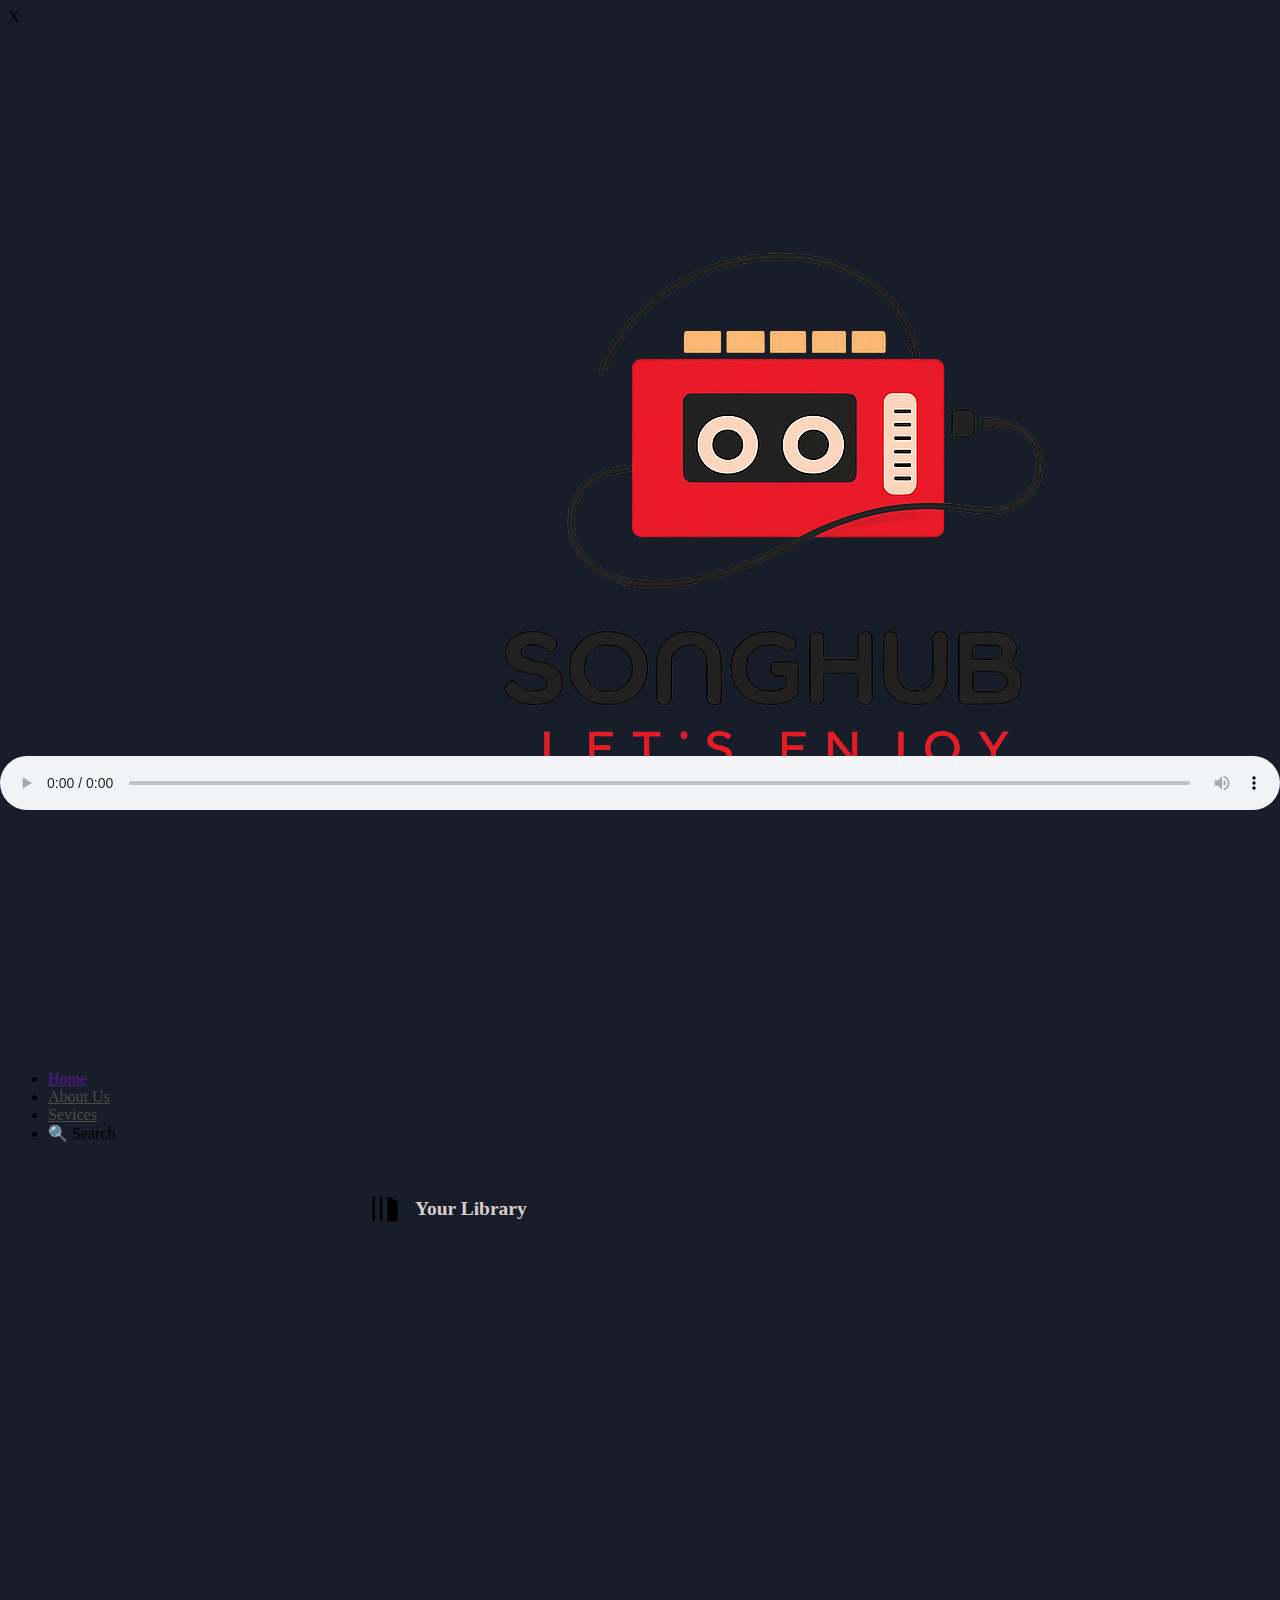
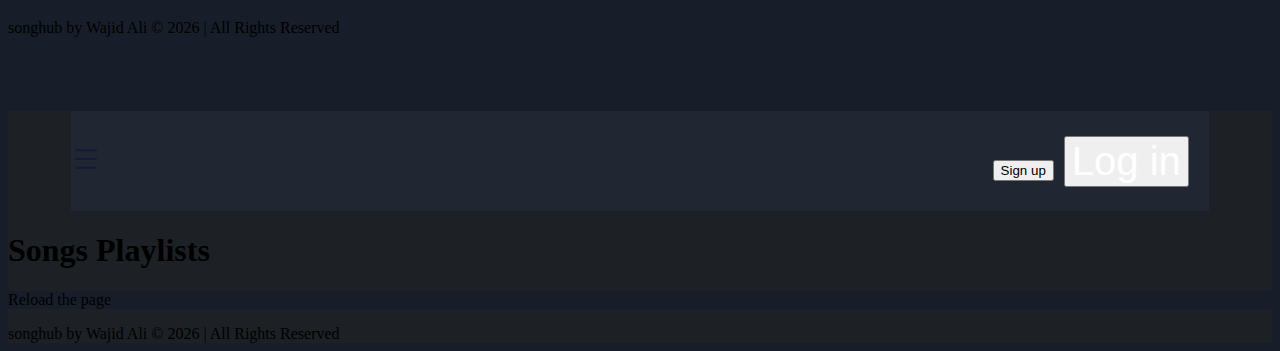
<file: index.html>
<!DOCTYPE html>
<html lang="en">

<head>
    <meta charset="UTF-8">
    <meta name="viewport" content="width=device-width, initial-scale=1.0">
    <title>Songhub for everyone</title>
    <link rel="icon" type="image/png" href="favicon/favicon2.ico.png">
    <!-- /logo4_v2.png
 -->






    <link rel="stylesheet" href="css/style.css">

</head>

<body>

    <div class="container flex bg-black">

        <!-- ===== LEFT ===== -->
        <div class="left">

            <div style=" background-color: #171e29;"  class="home bg-grey rounded m-1 p-1">
                <div class="hamburger-close">X</div>

                <div class="logo">
                    <img src="images/head_logo.png" alt="logo">
                </div>

                <ul>
                    <li>
                        <a href="">Home</a>
                    </li>
                    <li>
                        <a style="color: rgb(75, 75, 72);" href="13.html">About Us</a>
                    </li>
                    <li>
                        <a style="color: rgb(75, 75, 72);" href="">Sevices</a>
                    </li>

                    <li class="search_btn">
                        🔍 Search
                    </li>
                </ul>

                <!-- SEARCH BOX (UL se bahar) -->
                <div class="search-box">
                    <input id="searchInput" placeholder="Search song (love, rock...)">
                    <button class="h" onclick="searchSongs()">Search</button>
                    <button class="search-box-close">X</button>
                </div>
            </div>

            <!-- ===== Library ===== -->
            <div style=" background-color: #171e29;"  class="library bg-grey rounded m-1 p-1">

                <div class="heading">
                    <img class="invert" src="images/playlist.svg" alt="">
                    <h2>Your Library</h2>

                </div>

                <div class="songList">
                    <ul class="w">



                    </ul>
                </div>

                <footer>songhub by Wajid Ali &copy; 2026 | All Rights Reserved
                </footer>
            </div>
        </div>

        <!-- ===== RIGHT ===== -->
        <div style="    background-color: #1d2025;
" class="right bg-grey rounded">

            <div class="header">
                <div class="hamburgerContainer">

                    <img width="30" class="invert hamburger" src="images/hamburger.svg" alt="">
                </div>


                <div class="buttons">
                    <button class="signupbtn">Sign up</button>
                    <button class="loginbtn">Log in</button>
                </div>
            </div>

            <div class="spotifyPlaylists">
                <h1>Songs Playlists</h1>

                <!-- SONG CARDS -->
                <div style=" background-color: #171e29;"  id="songs" class="songs"></div>



                <footer>songhub by Wajid Ali &copy; 2026 | All Rights Reserved
                </footer>
            </div>

            <!-- PLAYBAR -->
            <div class="playbar">
                <audio id="audioPlayer" controls></audio>
            </div>

        </div>

    </div>

    <script src="script.js"></script>
</body>

</html>
</file>
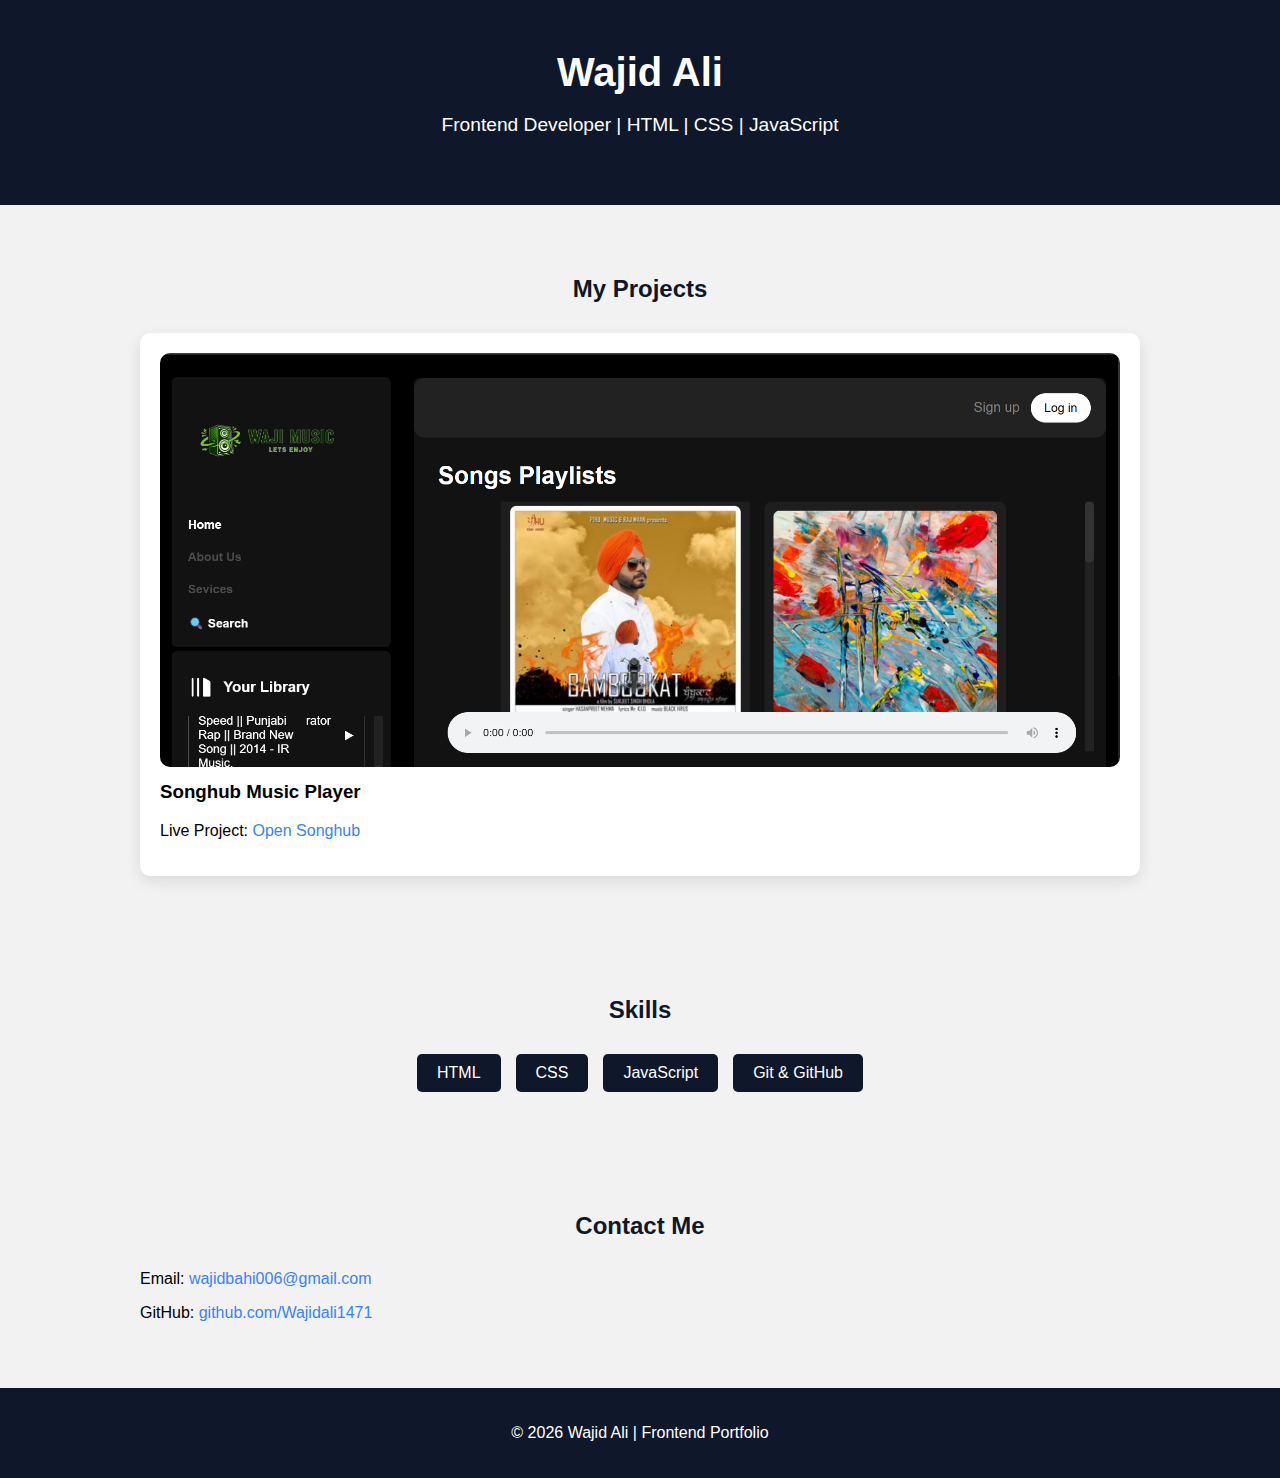
<file: My Protofile/index.html>
<!DOCTYPE html>
<html lang="en">
<head>
    <meta charset="UTF-8">
    <meta name="viewport" content="width=device-width, initial-scale=1.0">
    <title>Wajid Ali - Frontend Portfolio</title>
    <!-- Favicon -->
<link rel="icon" type="image/png" href="images/favicon.png">
    <style>
        body { font-family: Arial, sans-serif; margin: 0; padding: 0; background: #f2f2f2; }
        header { background: #0f172a; color: white; text-align: center; padding: 50px 0; }
        header h1 { margin: 0; font-size: 2.5rem; }
        header p { font-size: 1.2rem; }
        section { padding: 50px 20px; max-width: 1000px; margin: auto; }
        h2 { text-align: center; margin-bottom: 30px; color: #0f172a; }
        .projects { display: grid; grid-template-columns: repeat(auto-fit, minmax(300px, 1fr)); gap: 20px; }
        .project { background: white; padding: 20px; border-radius: 10px; box-shadow: 0 5px 15px rgba(0,0,0,0.1); }
        .project img { width: 100%; border-radius: 10px; }
        .project h3 { margin-top: 10px; }
        .skills { display: flex; flex-wrap: wrap; justify-content: center; gap: 15px; }
        .skill { background: #0f172a; color: white; padding: 10px 20px; border-radius: 5px; }
        footer { background: #0f172a; color: white; text-align: center; padding: 20px 0; }
        a { color: #3b82f6; text-decoration: none; }
    </style>
</head>
<body>

<header>
    <h1>Wajid Ali</h1>
    <p>Frontend Developer | HTML | CSS | JavaScript</p>
</header>

<section>
    <h2>My Projects</h2>
    <div class="projects">
        <div class="project">
            <img src="images/Songhub.png" alt="Songhub Music Player">
            <h3>Songhub Music Player</h3>
            <p>Live Project: <a href="https://Wajidali1471.github.io/Songhub/" target="_blank">Open Songhub</a></p>
        </div>
        <!-- Add more projects here -->
    </div>
</section>

<section>
    <h2>Skills</h2>
    <div class="skills">
        <div class="skill">HTML</div>
        <div class="skill">CSS</div>
        <div class="skill">JavaScript</div>
        <div class="skill">Git & GitHub</div>
    </div>
</section>

<section>
    <h2>Contact Me</h2>
    <p>Email: <a href="mailto:wajidbahi006@gmail.com">wajidbahi006@gmail.com</a></p>
    <p>GitHub: <a href="https://github.com/Wajidali1471" target="_blank">github.com/Wajidali1471</a></p>
</section>

<footer>
    <p>&copy; 2026 Wajid Ali | Frontend Portfolio</p>
</footer>

</body>
</html>
</file>
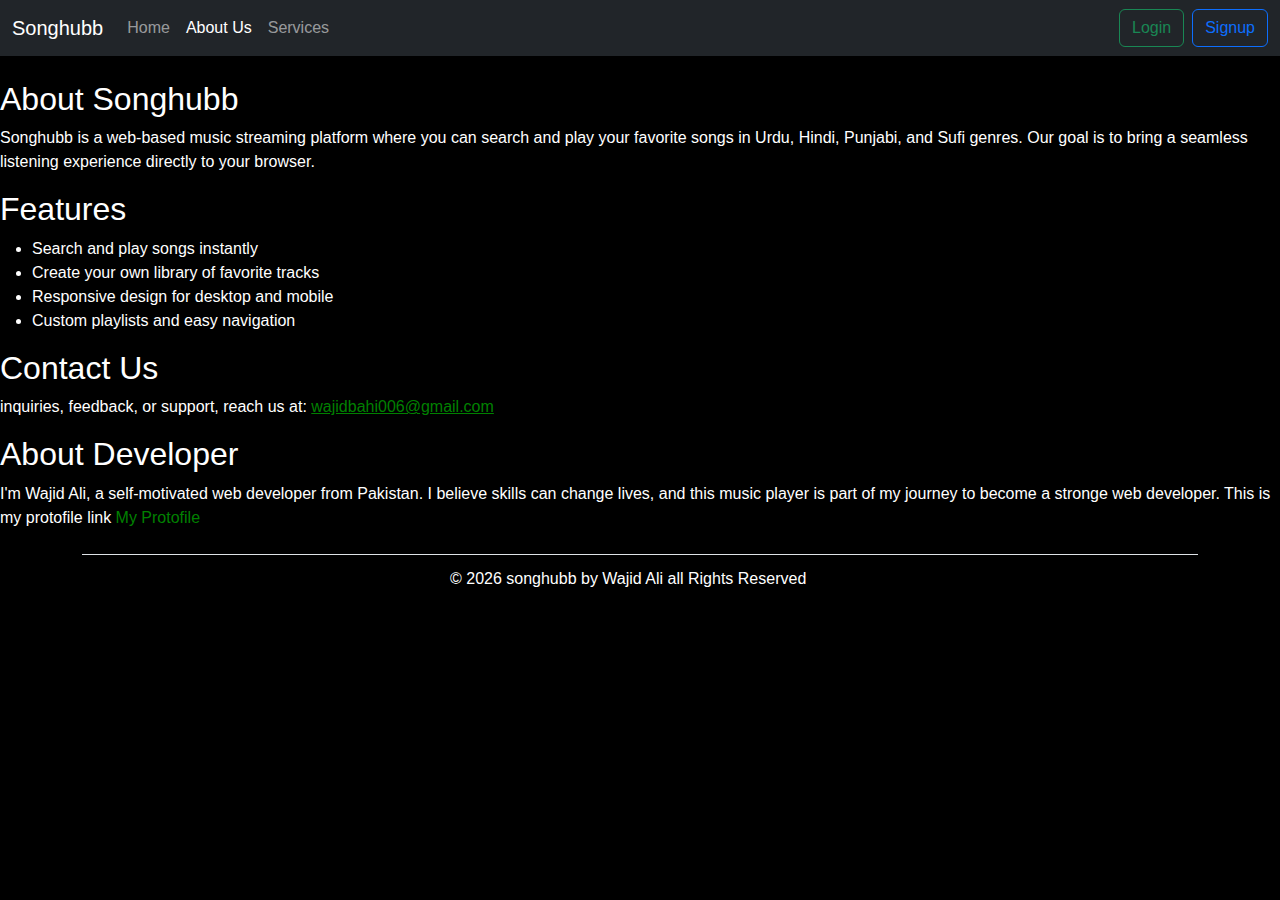
<file: about.html>
<!DOCTYPE html>
<html lang="en">

<head>
    <meta charset="UTF-8">
    <meta name="viewport" content="width=device-width, initial-scale=1.0">
        <link rel="icon" type="image/png" href="images/favicon.png">

    <title>about songhubb  </title>
    <link href="https://cdn.jsdelivr.net/npm/bootstrap@5.3.8/dist/css/bootstrap.min.css" rel="stylesheet">
    <link rel="stylesheet" href="css/app.css">

</head>

<body>
    <nav id="navbar" class="navbar mb-4 navbar-expand-lg navbar-dark bg-dark">
        <div class="container-fluid">
            <a class="navbar-brand" href="#">Songhubb</a>
            <button class="navbar-toggler navbar-toggler-dark bg-dark" type="button" data-bs-toggle="collapse"
                data-bs-target="#navbarScroll" aria-controls="navbarScroll" aria-expanded="false"
                aria-label="Toggle navigation">
                <span class="navbar-toggler-icon"></span>
            </button>
            <div class="collapse navbar-collapse" id="navbarScroll">
                <ul class="navbar-nav me-auto my-2 my-lg-0 navbar-nav-scroll" style="--bs-scroll-height: 100px;">

                    <li class="nav-item">
                        <a class="nav-link " aria-current="page" href="index.html">Home</a>
                    </li>
                    <li class="nav-item">

                        <a class="nav-link active disabled" aria-current="page" href="about.html">About Us</a>
                    </li>



                    <li class="nav-item">
                        <a class="nav-link " href="#">Services</a>
                    </li>


                </ul>

                <div class="d-flex align-items-center">
                   
                     <button class="btn btn-outline-success me-2 " data-bs-toggle="modal"
                        data-bs-target="#Wajid">Login</button>

                    <button class="btn btn-outline-primary">Signup</button>
                </div>



            </div>
        </div>

    </nav>
        <div class="modal fade" id="Wajid" data-bs-backdrop="static" data-bs-keyboard="false" tabindex="-1"
        aria-labelledby="staticBackdropLabel" aria-hidden="true">
        <div class="modal-dialog">
            <div class="modal-content">
                <div class="modal-header">
                    <h1 class="modal-title fs-5" id="staticBackdropLabel">Login</h1>
                    <button type="button" class="btn-close" data-bs-dismiss="modal" aria-label="Close"></button>
                </div>
                <div class="modal-body">



                    <form class="row g-3">
                        <!-- Name Fields -->
                        <div class="col-md-6">
                            <input type="text" class="form-control" placeholder="First Name" aria-label="First Name"
                                required>
                        </div>
                        <div class="col-md-6">
                            <input type="text" class="form-control" placeholder="Last Name" aria-label="Last Name"
                                required>
                        </div>

                        <!-- Email -->
                        <div class="col-12">
                            <label for="inputEmail" class="form-label">Email</label>
                            <input type="email" class="form-control" id="inputEmail" required>
                        </div>

                        <!-- Password -->
                        <div class="col-md-6">
                            <label for="inputPassword" class="form-label">Password</label>
                            <input type="password" class="form-control" id="inputPassword" required>
                        </div>
                        <div class="col-md-6">
                            <label for="inputConfirmPassword" class="form-label">Confirm Password</label>
                            <input type="password" class="form-control" id="inputConfirmPassword" required>
                        </div>

                        <!-- Gender -->
                        <div class="col-12">
                            <label class="form-label">Gender</label>
                            <div class="form-check">
                                <input class="form-check-input" type="radio" name="gender" id="female" value="Female"
                                    required>
                                <label class="form-check-label" for="female">Female</label>
                            </div>
                            <div class="form-check">
                                <input class="form-check-input" type="radio" name="gender" id="male" value="Male"
                                    required>
                                <label class="form-check-label" for="male">Male</label>
                            </div>
                        </div>

                        <!-- Query / Interest -->


                        <!-- Zip Code -->
                        <div class="col-md-6">
                            <label for="inputZip" class="form-label">Why You want to use song hub</label>
                            <input type="text" class="form-control" id="inputZip">
                        </div>

                        <!-- Terms Checkbox -->
                        <div class="col-12">
                            <div class="form-check">
                                <input class="form-check-input" type="checkbox" id="termsCheck" required>
                                <label class="form-check-label" for="termsCheck">
                                    I agree to the terms and conditions
                                </label>
                            </div>
                        </div>

                        <!-- Submit Button -->
                        <div class="col-12">
                            <button type="submit" class="btn btn-primary">Sign Up</button>
                        </div>
                    </form>


                </div>
                <div class="modal-footer">
                    <button type="button" class="btn btn-secondary" data-bs-dismiss="modal">Close</button>
                </div>
            </div>
        </div>
    </div>
<div class="contain my-3">
        <!-- Another Featurette -->
        <div class="project   mb-3 ">
            <h2 class="    projects_heading  ">

                About Songhubb
            </h2>


            <p class="lad">
                Songhubb is a web-based music streaming platform where you can search and play your favorite songs
                in Urdu, Hindi, Punjabi, and Sufi genres. Our goal is to bring a seamless listening experience
                directly to your browser.
            </p>

        </div>
        <div class="project   mb-3 ">
            <h2 class="    projects_heading  ">
                Features
            </h2>



            <div class="box">
                <ul>
                    <li>Search and play songs instantly</li>
                    <li>Create your own library of favorite tracks</li>
                    <li>Responsive design for desktop and mobile</li>
                    <li>Custom playlists and easy navigation</li>
                </ul>
            </div>
        </div>

        <!-- </div> -->
        <div class="project  mb-3 ">
            <h2 class="    projects_heading  ">
                Contact Us
            </h2>

            <p class="lad"> inquiries, feedback, or support, reach us at: <a style="color: green;"
                    href="#">wajidbahi006@gmail.com</a></p>


        </div>
        <div class="project  mb-3 ">
            <h2 class="    projects_heading  ">

                About Developer
            </h2>


            <p class="lad">
                I'm Wajid Ali, a self-motivated web developer from Pakistan. I believe skills can change lives, and this
                music player is part of my journey to become a stronge web developer. This is my protofile link <a style="color: green; text-decoration: none;" href="protofile/protofile.html">My Protofile</a>
            </p>

        </div>

    </div>

    </div>

   <div class="container">
        <footer class="d-flex flex-wrap justify-content-center align-items-center py-3 my-4 border-top">
            <div class="col-md-4 d-flex align-items-center"> <a href="/"
                    class="mb-3 me-2 mb-md-0 text-body-light text-decoration-none lh-1"
                    aria-label="Bootstrap" style="color: white;">&copy; 2026 songhubb by Wajid Ali all Rights Reserved </span> </div>
           
        </footer>
    </div>


    <script src="https://cdn.jsdelivr.net/npm/bootstrap@5.3.8/dist/js/bootstrap.bundle.min.js"></script>
    <script src="js/app.js"></script>
</body>

</html>
</file>
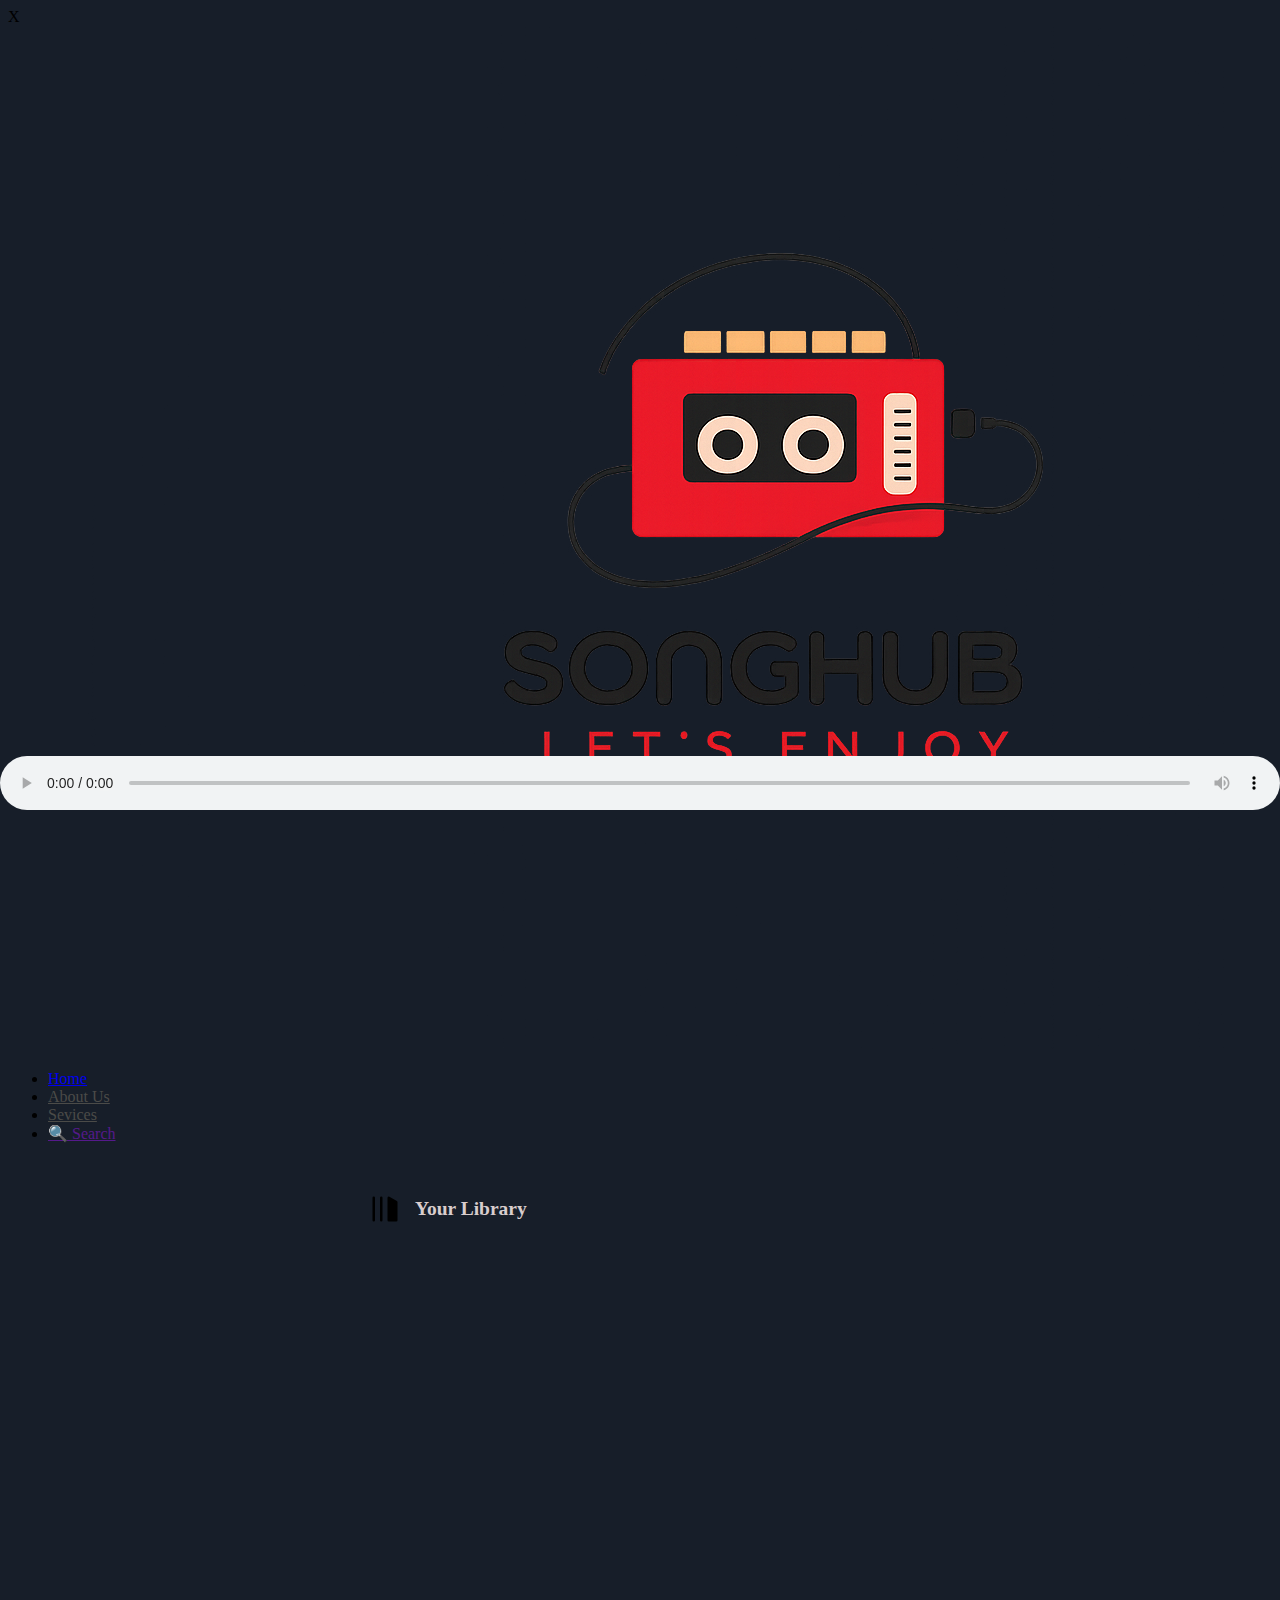
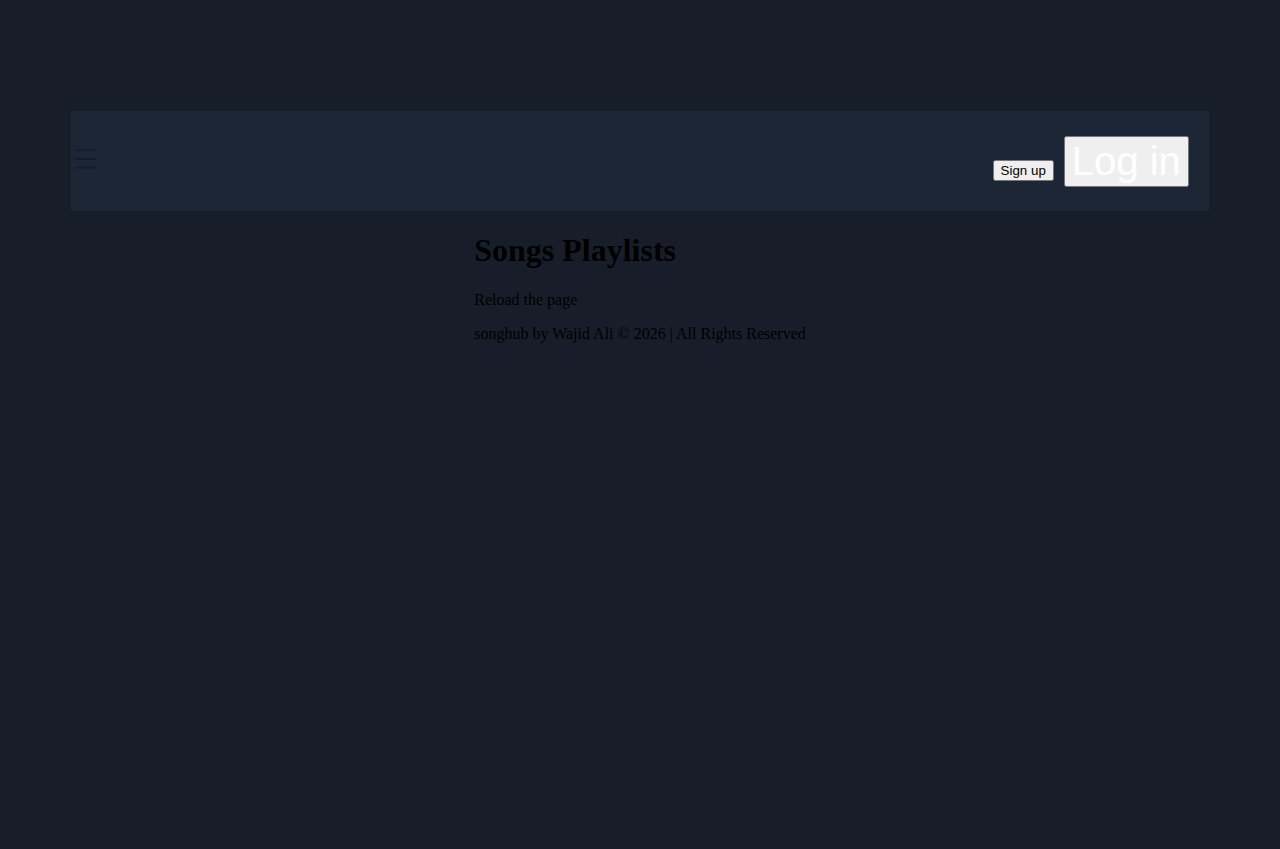
<file: index.html.html>
<!DOCTYPE html>
<html lang="en">

<head>
    <meta charset="UTF-8">
    <meta name="viewport" content="width=device-width, initial-scale=1.0">
    <title>Songhubb for every one</title>
    <link rel="icon" type="image/png" href="favicon/favicon2.ico.png">





    <link rel="stylesheet" href="css/style.css">

 
        
</head>

<body>

    <div class="container flex bg-black">

        <!-- ===== LEFT ===== -->
        <div class="left">

            <div style=" background-color: #171e29;" class="home bg-grey rounded m-1 p-1">
                <div class="hamburger-close">X</div>

                <div class="logo">
                    <img src="images/head_logo.png" alt="logo">
                </div>

                <ul>
                    <li>
                        <a  href="index.html">Home</a>
                    </li>
                    <li>
                        <a style="color: rgb(75, 75, 72);" href="about.html">About Us</a>
                    </li>
                    <li>
                        <a style="color: rgb(75, 75, 72);" href="*">Sevices</a>
                    </li>



                    <li>
                        <a class="search_btn" href="">🔍 Search</a>
                    </li>

                </ul>
                <div class="search-box">
                    <input id="searchInput" placeholder="Search song (love, rock...)">
                    <button class="h" onclick="searchSongs()">Search</button>
                    <button class="search-box-close">X</button>
                </div>

                <!-- SEARCH BOX (UL se bahar) -->

            </div>

            <!-- ===== Library ===== -->
            <div style=" background-color: #171e29;" class="library bg-grey rounded m-1 p-1">

                <div class="heading">
                    <img class="invert" src="images/playlist.svg" alt="">
                    <h2>Your Library</h2>

                </div>

                <div class="songList">
                    <ul class="w">



                    </ul>
                </div>







            </div>
        </div>

        <!-- ===== RIGHT ===== -->
        <div class="right bg-grey rounded">

            <div class="header">
                <div class="hamburgerContainer">

                    <img width="30" class="invert hamburger" src="images/hamburger.svg" alt="">
                </div>


                <div class="buttons">
                    <button class="signupbtn">Sign up</button>
                    <button class="loginbtn">Log in</button>
                </div>
            </div>


            <div class="container2">
                <!-- Right Box Content -->


                <div class="spotifyPlaylists">
                    <h1>Songs Playlists</h1>

                    <!-- SONG CARDS -->
                    <div style=" background-color: #171e29;" id="songs" class="songs"></div>



                    <footer>songhub by Wajid Ali &copy; 2026 | All Rights Reserved
                    </footer>


                </div>
               
            </div>
              
        </div>
         <div class="playbar">
                    <audio id="audioPlayer" controls></audio>
                </div>
    </div>
             
    <script src="script.js"></script>
    
</body>


</html>
</file>
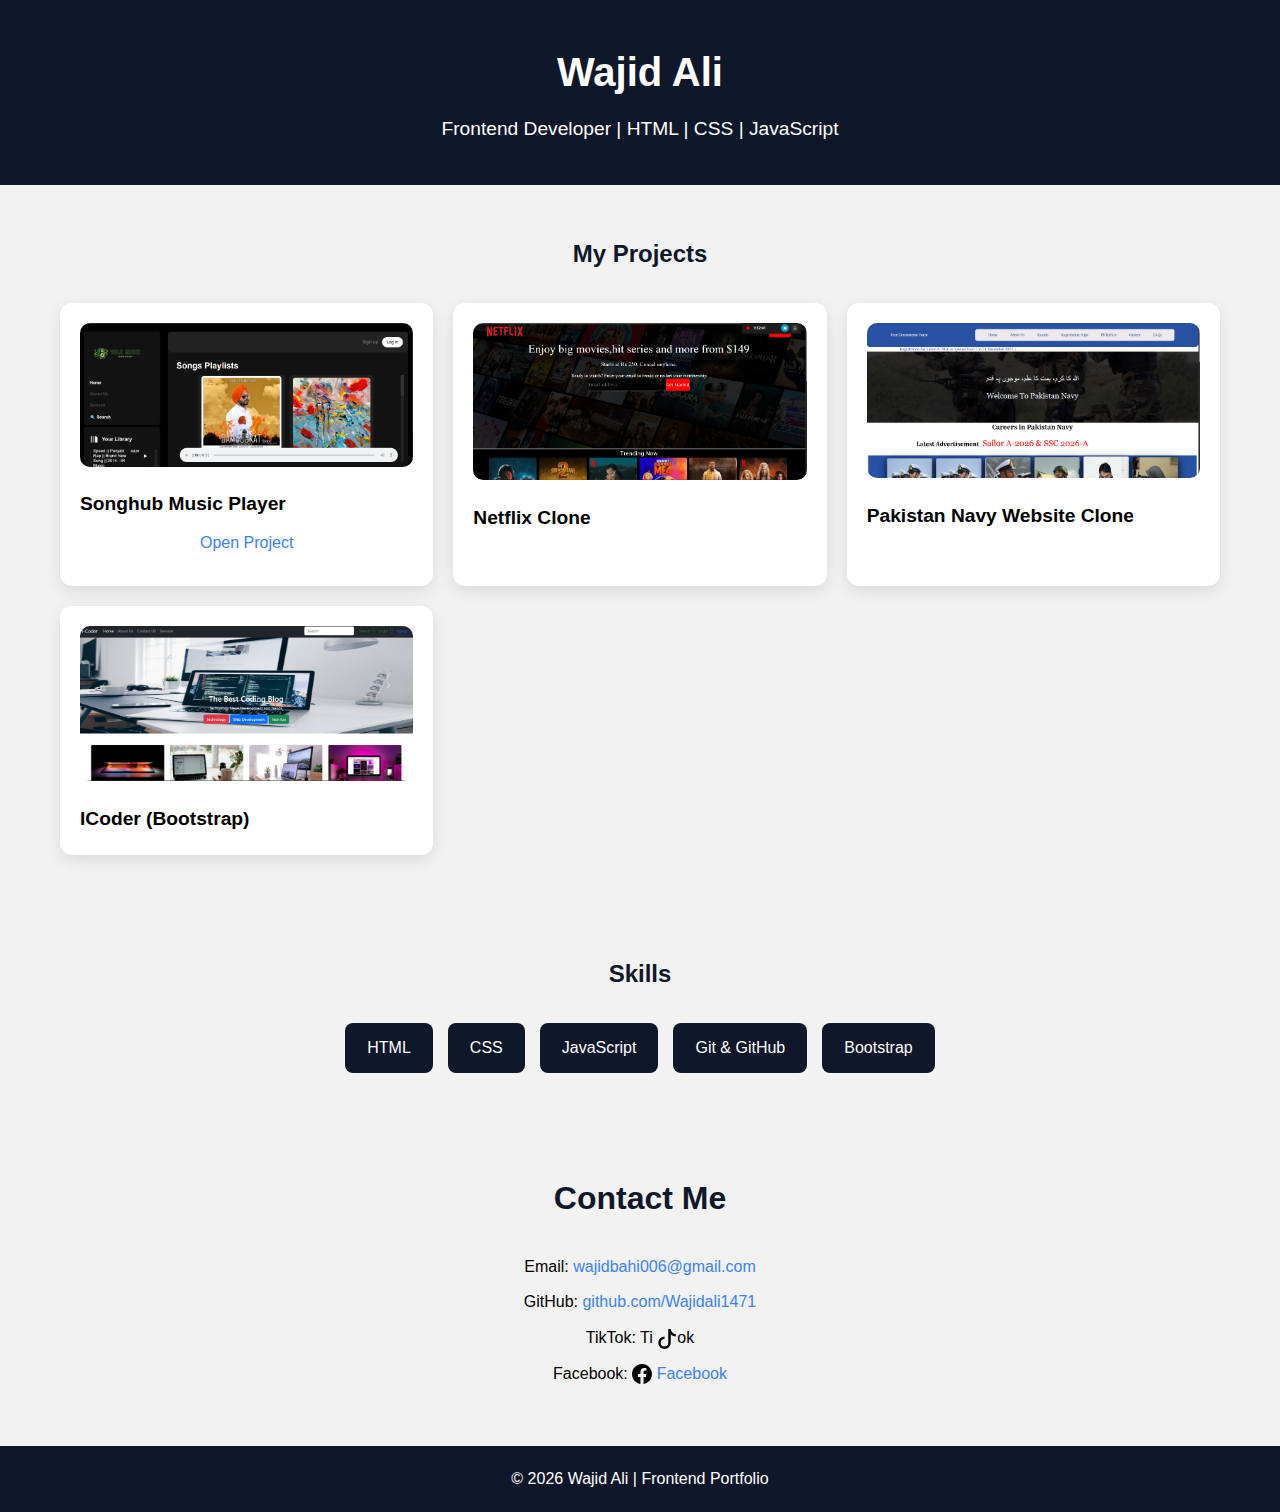
<file: My Protofile/protofile.html>
<!DOCTYPE html>
<html lang="en">
<head>
<meta charset="UTF-8">
<meta name="viewport" content="width=device-width, initial-scale=1.0">
<title>Wajid Ali - Frontend Portfolio</title>

<link rel="icon" type="image/png" href="images/favicon.png">

<style>
/* ===== RESET ===== */
*{
    margin:0;
    padding:0;
    box-sizing:border-box;
}

body{
    font-family: Arial, sans-serif;
    background:#f2f2f2;
    line-height:1.6;
}

/* ===== HEADER ===== */
header{
    background:#0f172a;
    color:white;
    text-align:center;
    padding:40px 20px;
}

header h1{
    font-size:2.5rem;
}

header p{
    font-size:1.2rem;
    margin-top:10px;
}

/* ===== SECTIONS ===== */
section{
    padding:50px 20px;
    max-width:1200px;
    margin:auto;
}

h2{
    text-align:center;
    margin-bottom:30px;
    color:#0f172a;
}

/* ===== PROJECTS ===== */
.projects{
    display:grid;
    grid-template-columns:repeat(auto-fit,minmax(280px,1fr));
    gap:20px;
}

.project{
    background:white;
    padding:20px;
    border-radius:12px;
    box-shadow:0 5px 15px rgba(0,0,0,0.1);
    transition:transform .3s ease;
}

.project:hover{
    transform:translateY(-5px);
}

.project img{
    width:100%;
    height:auto;
    border-radius:10px;
}

.project h3{
    margin-top:15px;
    font-size:1.2rem;
}

.project p{
    margin-top:10px;
    font-size:1rem;
}

/* ===== SKILLS ===== */
.skills{
    display:flex;
    flex-wrap:wrap;
    justify-content:center;
    gap:15px;
}

.skill{
    background:#0f172a;
    color:white;
    padding:12px 22px;
    border-radius:8px;
    font-size:1rem;
}

/* ===== CONTACT ===== */
.content{
    font-size:2rem;
}

section p{
    text-align:center;
    font-size:1rem;
    margin:10px 0;
}

a{
    color:#3b82f6;
    text-decoration:none;
}

a:hover{
    text-decoration:underline;
}

.social-link img,
.tiktok-link img{
    width:20px;
    vertical-align:middle;
}

/* ===== FOOTER ===== */
footer{
    background:#0f172a;
    color:white;
    text-align:center;
    padding:20px;
    font-size:1rem;
}

/* ===== MOBILE ===== */
@media (max-width:768px){
    header h1{
        font-size:2rem;
    }

    header p{
        font-size:1.1rem;
    }

    h2{
        font-size:1.8rem;
    }

    .project h3{
        font-size:1.1rem;
    }

    .project p{
        font-size:1rem;
    }

    .skill{
        font-size:0.95rem;
    }

    section p{
        font-size:1rem;
    }
}

/* ===== SMALL MOBILE ===== */
@media (max-width:480px){
    header h1{
        font-size:1.8rem;
    }

    header p{
        font-size:1rem;
    }

    .skills{
        gap:10px;
    }

    .skill{
        padding:10px 18px;
    }
}
</style>
</head>

<body>

<header>
    <h1>Wajid Ali</h1>
    <p>Frontend Developer | HTML | CSS | JavaScript</p>
</header>

<section>
    <h2>My Projects</h2>
    <div class="projects">
        <div class="project">
            <img src="images/Songhub.png">
            <h3>Songhub Music Player</h3>
            <p><a href="https://Wajidali1471.github.io/Songhub/" target="_blank">Open Project</a></p>
        </div>

        <div class="project">
            <img src="images/netflix.png">
            <h3>Netflix Clone</h3>
        </div>

        <div class="project">
            <img src="images/Pk_Navy.png">
            <h3>Pakistan Navy Website Clone</h3>
        </div>

        <div class="project">
            <img src="images/icoder.png">
            <h3>ICoder (Bootstrap)</h3>
        </div>
    </div>
</section>

<section>
    <h2>Skills</h2>
    <div class="skills">
        <div class="skill">HTML</div>
        <div class="skill">CSS</div>
        <div class="skill">JavaScript</div>
        <div class="skill">Git & GitHub</div>
        <div class="skill">Bootstrap</div>
    </div>
</section>

<section>
    <h2 class="content">Contact Me</h2>
    <p>Email: <a href="mailto:wajidbahi006@gmail.com">wajidbahi006@gmail.com</a></p>
    <p>GitHub: <a href="https://github.com/Wajidali1471" target="_blank">github.com/Wajidali1471</a></p>

    <p>
        TikTok:
        <a style="color: black;" class="tiktok-link" href="https://www.tiktok.com/@wajid_khan032" target="_blank">
          Ti  <img src="images/tiktok.svg">ok
        </a>
    </p>

    <p>
        Facebook:
        <a class="social-link" href="https://www.facebook.com/Meda Sohna Punjab" target="_blank">
            <img src="images/facebook.svg"> Facebook
        </a>
    </p>
</section>

<footer>
    <p>© 2026 Wajid Ali | Frontend Portfolio</p>
</footer>

</body>
</html>
</file>
<file: css/style.css>
body{
                background-color: #171e29;

}
#navbar {
    background-color: #2c3e5b;
}

#hover_logo {
    position: absolute;
    bottom: 10%;
    left: 80%;
    /* horizontally center */
    transform: translateX(-50%);
    /* exact center */
    width: 250px;
    opacity: 0;
    transition: opacity 0.5s ease, bottom 0.5s ease;
    pointer-events: none;
    /* prevent mouse issues */
}

.card:hover #hover_logo {
    opacity: 1;
    bottom: 26%;
    /* move up slightly */
}


.heading {
    display: flex;
    gap: 15px;
    max-width: 30vh;
    margin: auto;
    color: #1db954;
    padding-top: 14px;
    padding: 23px 14px;
    font-weight: bold;
    align-items: center;
    font-size: 13px;
}

.heading img {
    width: 30px;
}

/* ===== LIBRARY ===== */

.library {
    background-color: #12161d;
    height: 60vh;
    margin-top: 12px;
    /* overflow: scroll; */

}

li button {
    cursor: pointer;
    background: none;
    border: none;
}
.bg{
    background-color: #12161d;
}



.heading {
    display: flex;
    gap: 15px;
    max-width: 60vh;
    margin: auto;
    text-align: center;
    padding-top: 14px;
    padding: 23px 14px;
    font-weight: bold;
    align-items: center;
    font-size: 13px;
}

.heading img {
    width: 30px;
}

.heading h2 {
    color: rgb(217, 205, 205);
    max-width: max-content;

}

.li_btn {
    border: none;
    background: none;
}


::-webkit-scrollbar {
    width: 0px;
}

::-webkit-scrollbar-thumb {
    background-color: #333;

}

::-webkit-scrollbar-track {
    background-color: #222;
}

.songList {
    height: 40vh;
    overflow: scroll;
    scrollbar-width: none;
    scroll-behavior: smooth;
    scroll-snap-type: none;

}

.songList ul {
    padding: 0 12px;
}

.songList ul li {
    list-style-type: decimal;
    display: flex;
    justify-content: space-between;
    gap: 12px;
    cursor: pointer;
    padding: 13px;
border: 2px solid white;
    margin: 12px 0;
color: white;
    border-radius: 5px;
}

.songList .info {
    font-size: 13px;
    width: 344px;
    color: white;
}

.info div {
    word-break: break-all;
}
.card {
    position: relative;
    /* add this */
    background-color: #12161d;
    width: 45vh;
    height: 450px;
    padding: 12px;
    border-radius: 10px;
    text-align: center;
    transition: all 1s ease-in-out;
}

.card:hover{
    transform: translateY(-5px);
    background-color: #4d4c4c;
}

.card img {
    width: 100%;
    border-radius: 8px;
}

.card h3 {
    font-size: 17px;
    margin-top: 8px;
    color: white;
}

.card p {
    font-size: 15px;
    color: #aaa;
}

.play_btn {
    margin-top: 8px;
    width: 100%;
    background: rgba(0, 128, 0, 0.792);
    border: none;
    padding: 8px;
    color: white;
    border-radius: 10px;
    cursor: pointer;
}

.container2{
    width: 100%;
    height: 70vh;
    display: flex;
    flex-direction: row;
    flex-wrap: wrap;    justify-content: center;
    gap: 23px;
        overflow: scroll;
    scroll-snap-type: none;
    scrollbar-width: none;
}
@media (max-width: 600px) {
.container2{
row-gap: 90px;}
.card{
    height: 540px;
}
}

#audioPlayer {
    position: fixed;
    bottom: 10%;
    left: 0;
    width: 100%;
    z-index: 1000;
    /* background: #000; */
}

.header{
            background-color: #25304273;
    max-width: 90%;
    height: 100px;
    margin: auto;
        display: flex;
        justify-content: space-between;
        align-items: center;
    margin-top: 12px;
}
.header :nth-child(2){
color: white;
font-weight: 100;
font-size: 40px;
margin-right: 10px;
}
.nav-item a{
    font-size: 20px;
}
</file>
<file: css/app.css>
:root {
    --green: #1db954;
}

/* ===== RESET ===== */
* {
    margin: 0;
    padding: 0;
    box-sizing: border-box;
    font-family: 'Roboto', sans-serif;
}

body {
    background: black;
    color: white;
}

/* ===== LAYOUT ===== */
.container2 {
    margin-top: 15px;

    background-color: #1d2025;
}

.left {
    position: fixed;
    top: 0;
    left: -300px;        /* hidden by default */
    width: 25vw;
    height: 100vh;
    padding: 10px;
    overflow-y: auto;
    background: black;
    transition: left 0.3s ease;
    z-index: 1000;
}

@media (min-width: 901px) {
    .left {
        left: 0;
        position: relative;
        height: auto;
    }
}

.right {
    width: 75vw;
    height: 100vh;
    margin: 16px;
    position: relative;
}

/* ===== LEFT SIDE ===== */
.logo img {
    width: 300px;
}

.home {
    background-color: #1e293b;

}

.home ul {
    list-style: none;
}

li a {
    text-decoration: none;
    color: white;
}

.home ul li {
    display: flex;
    gap: 10px;
    padding: 12px;
    cursor: pointer;
    font-weight: bold;
}

.search-box {
    margin-top: 10px;
    text-align: center;
}

.search-box input {
    padding: 8px;
    width: 90%;
}

.h {
    margin-top: 6px;
    padding: 8px 14px;
    background: var(--green);
    border: none;
    color: white;
    cursor: pointer;
}

.search-box-close {
    margin-left: 10%;
    background: none;
    font-size: 24px;
    cursor: pointer;
    color: white;
    border: none;

}


/* ===== LIBRARY ===== */
.library {
    margin-top: 12px;

}

.heading {
    display: flex;
    gap: 15px;
    max-width: 30vh;
    margin: auto;
    color: #1db954;
    padding-top: 14px;
    padding: 23px 14px;
    font-weight: bold;
    align-items: center;
    font-size: 13px;
}

.intro p {
    text-align: center;
    /* font-weight: 100; */
    line-height: 1.7;
    margin-bottom: 20px;
    font-family: 'Gill Sans', 'Gill Sans MT', Calibri, 'Trebuchet MS', sans-serif;
}

::-webkit-scrollbar {
    width: 12px;
}

::-webkit-scrollbar-thumb {
    background-color: #333;
    /* Dark color for the thumb */
    border-radius: 6px;
}

::-webkit-scrollbar-track {
    background-color: #222;
    /* Dark color for the track */
}

.songList ul {
    padding: 0 12px;
}

.songList ul li {
    list-style-type: decimal;
    display: flex;
    justify-content: space-between;
    gap: 12px;
    cursor: pointer;
    padding: 13px;
    border: 1px solid rgba(146, 143, 143, 0.491);
    margin: 12px 0;

    border-radius: 5px;
}

.songList .info {
    font-size: 13px;
    width: 344px;
}

.info div {
    word-break: break-all;
}

.li_btn {
    background: none;
    color: white;
    font-size: 16px;
    border: none;
}

.playnow {
    display: flex;
    justify-content: center;
    align-items: center;
}

.playnow span {
    font-size: 15px;
    width: 64px;
    padding: 12px;
}

/* ===== HEADER ===== */
.header {
    display: flex;
    justify-content: space-between;
    border-radius: 14px;
    /* background-color: rgb(34 34 34); */
    background-color: #2c3138;
}

.header>* {
    padding: 20px;
}

.buttons button {
    margin-left: 10px;
}



.signupbtn {
    background: none;
    color: gray;
    border: none;
    cursor: pointer;
    font-size: 18px;
}

.loginbtn {
    background: white;
    color: black;
    border-radius: 20px;
    padding: 10px 18px;
    font-size: 16px;
    border: none;
}

.buttons :first-child:hover {
    color: white;

}



/* ===== RESPONSIVE ===== */
.hamburger {
    display: none;
}

.hamburger-close {
    display: none;
    cursor: pointer;
    font-size: 30px;
}

.hamburgerContainer {
    display: flex;
    justify-content: center;
    align-items: center;
    gap: 14px;
}

@media (max-width: 1200px) {
    .left {
        position: fixed;
        left: -100%;
        width: 100vw;
        height: 100vh;
        background: black;
        z-index: 10;
        transition: all .3s;
    }

    .right {
        width: 100vw;
    }

    .hamburger {
        display: block;
    }

    .hamburger-close {
        display: block;
        position: absolute;
        right: 20px;
        top: 20px;
    }

    .playbar {
        width: 90vw;
        left: 5%;
    }

    .card {
        width: 70%;
    }
}


.border {
    border: 2px solid red;
    margin: 3px;
}

.flex {
    display: flex;
}

.justify-center {
    justify-content: center;
}

.items-center {
    align-items: center;
}

.bg-black {
    background-color: black;
    color: white;
}

.invert {
    filter: invert(1);
}

.bg-grey {
    background-color: #121212;
}

.rounded {
    border-radius: 7px;
}

.m-1 {
    margin: 5px;
}

.p-1 {
    padding: 10px;
}
</file>
